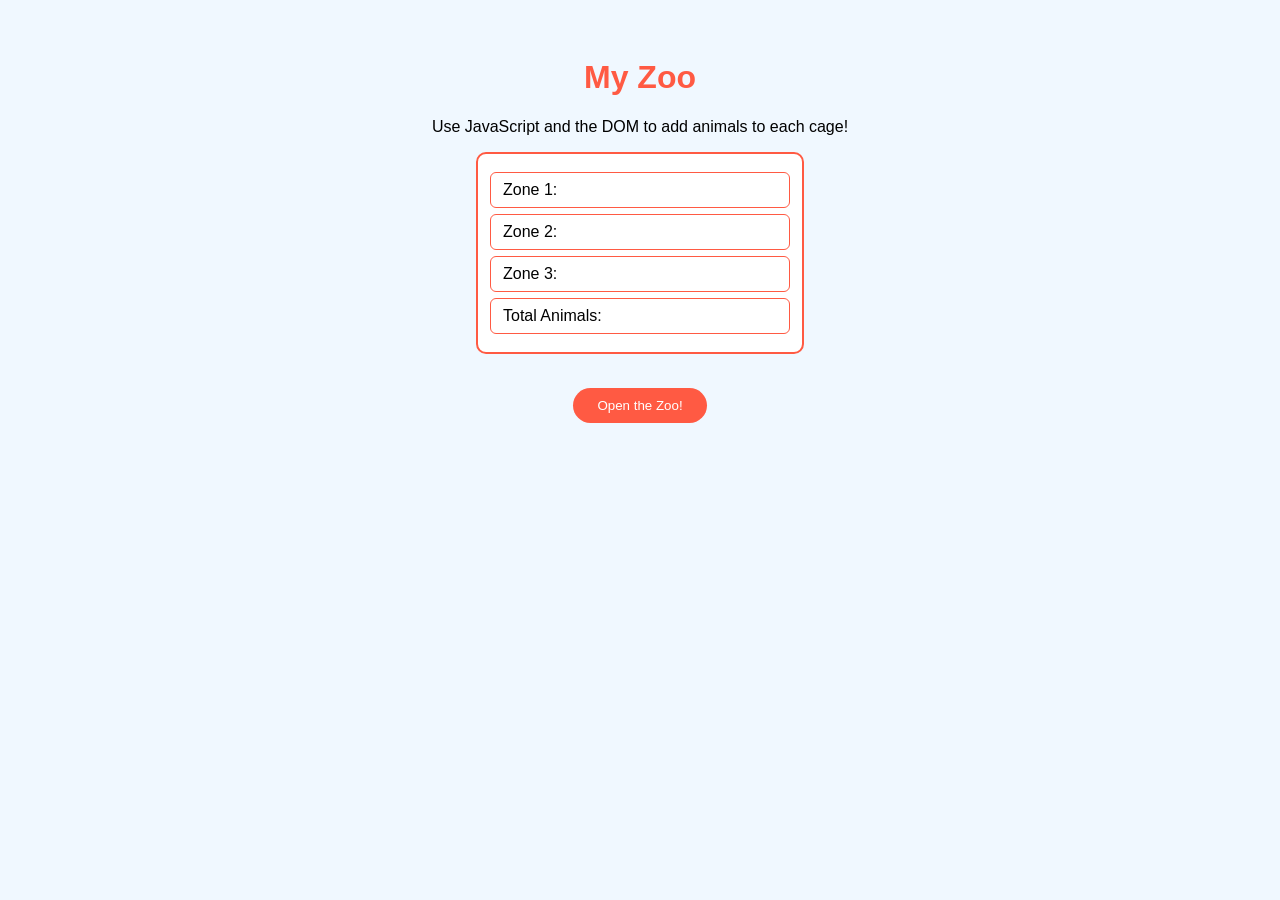
<file: index.html>
<!DOCTYPE html>
<html>
<head>
  <title>My Zoo</title>
  <style>

    body {
      font-family: Arial, sans-serif;
      background: aliceblue;
      text-align: center;
      padding: 30px;
    }

    h1 {
      color: #ff5a43;
    }

    #zoo {
      border: 2px solid #ff5a43;
      width: 300px;
      margin: 16px auto;
      padding: 12px;
      border-radius: 10px;
      background: white;
    }

    .zone {
      border: 1px solid #ff5a43;
      margin: 6px 0;
      padding: 8px 12px;
      border-radius: 6px;
      text-align: left;
    }

    button {
      background: #ff5a43;
      color: white;
      padding: 10px 24px;
      border: none;
      border-radius: 20px;
      cursor: pointer;
    }

  </style>
</head>
<body>

  <h1>My Zoo</h1>
  <p>Use JavaScript and the DOM to add animals to each cage!</p>

  <!--
    DOM Tree: zoo is the parent element node.
    Zone divs are child element nodes. Animal names inside each span are text nodes.
  -->
  <div id="zoo">
    <div class="zone">Zone 1: <span id="zone1"></span></div>
    <div class="zone">Zone 2: <span id="zone2"></span></div>
    <div class="zone">Zone 3: <span id="zone3"></span></div>
    <div class="zone">Total Animals: <span id="total"></span></div>
  </div>

  <br>

  <button onclick="openZoo()">Open the Zoo!</button>

  <p id="zoo-status"></p>

  <script>

    function openZoo() {

      /* Task 1: Add your first animal to Zone 1 */
      document.getElementById("zone1").innerHTML = "Lion";

      /* Task 2: Add your second animal to Zone 2 */
      document.getElementById("zone2").innerHTML = "Elephant";

      /* Task 3: Add your third animal to Zone 3 */
      document.getElementById("zone3").innerHTML = "Penguin";

      /* Task 4: Show the total number of animals */
      document.getElementById("total").innerHTML = "3";

      /* Task 5: Change the zoo background colour */
      document.getElementById("zoo").style.backgroundColor = "lightgreen";

      /* Task 6: Use the document object to show the page title */
      document.getElementById("zoo-status").innerHTML = document.title + " is now open!";

    }

  </script>
</body>
</html>
</file>
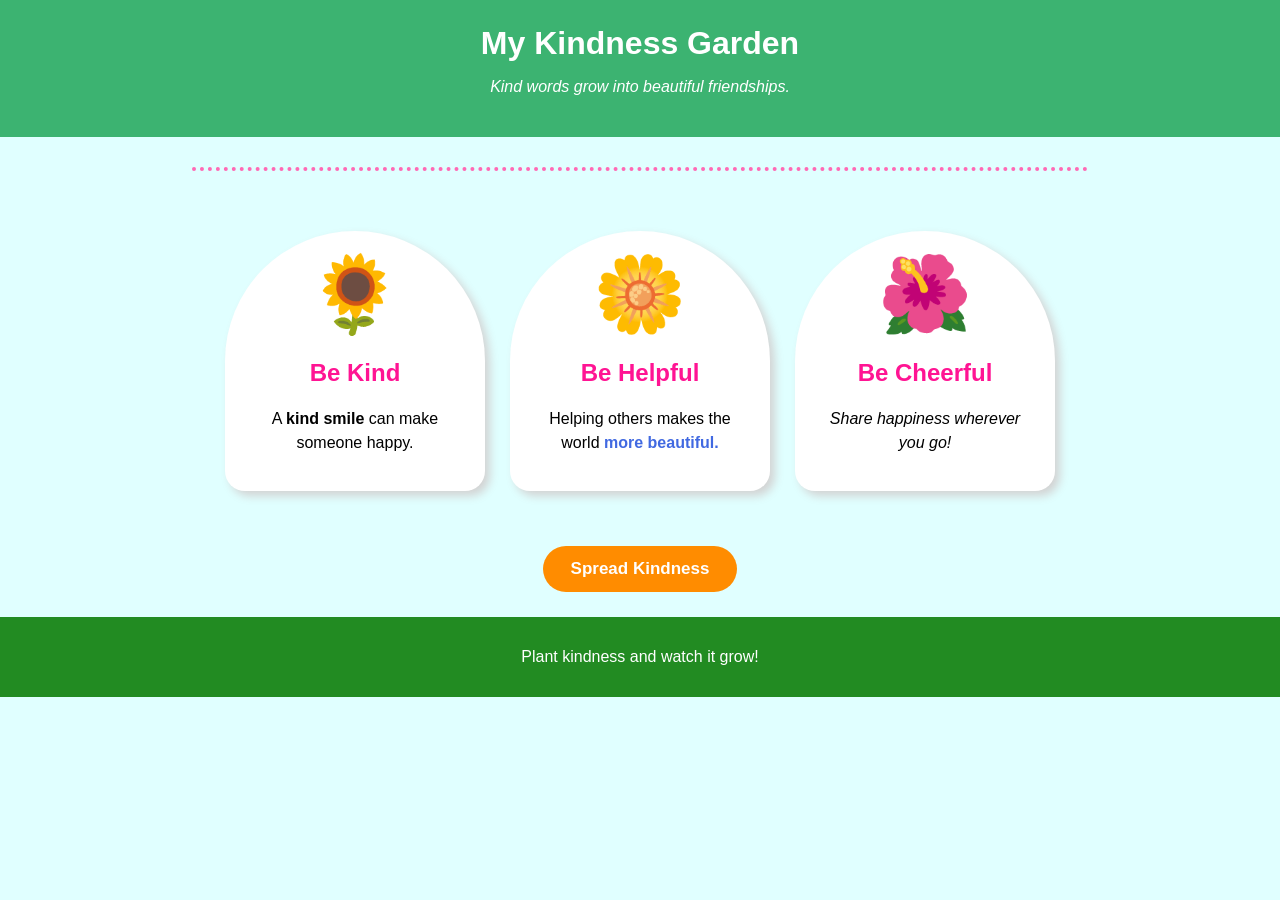
<file: p.html>
<!DOCTYPE html>
<html>
<head>
    <title>My Kindness Garden</title>
    <link rel="stylesheet" href="style.css">
</head>

<body>

    <header>
        <h1>My Kindness Garden</h1>
        <p><i>Kind words grow into beautiful friendships.</i></p>
    </header>

    <hr>

    <div class="garden">

        <div class="flower">
            <div class="emoji">&#127803;</div>
            <h2>Be Kind</h2>
            <p>
                A <b>kind smile</b> can make someone happy.
            </p>
        </div>

        <div class="flower">
            <div class="emoji">&#127804;</div>
            <h2>Be Helpful</h2>
            <p>
                Helping others makes the world
                <span>more beautiful.</span>
            </p>
        </div>

        <div class="flower">
            <div class="emoji">&#127802;</div>
            <h2>Be Cheerful</h2>
            <p>
                <i>Share happiness wherever you go!</i>
            </p>
        </div>

    </div>

    <button>Spread Kindness</button>

    <footer>
        <p>Plant kindness and watch it grow!</p>
    </footer>

</body>
</html>
</file>
<file: style.css>
body {
    margin: 0;
    font-family: Arial, sans-serif;
    background-color: lightcyan;
    text-align: center;
}

header {
    background-color: mediumseagreen;
    color: white;
    padding: 25px;
}

header h1 {
    margin: 0;
}

hr {
    width: 70%;
    border: none;
    border-top: 4px dotted hotpink;
    margin: 30px auto;
}

.garden {
    display: flex;
    justify-content: center;
    gap: 25px;
    padding: 30px;
}

.flower {
    width: 220px;
    padding: 20px;
    background-color: white;
    border-radius: 50% 50% 20px 20px;
    box-shadow: 5px 5px 10px lightgray;
}

.emoji {
    font-size: 75px;
}

.flower h2 {
    color: deeppink;
}

.flower p {
    font-size: 16px;
    line-height: 1.5;
}

span {
    color: royalblue;
    font-weight: bold;
}

button {
    margin: 25px;
    padding: 13px 28px;
    background-color: darkorange;
    color: white;
    border: none;
    border-radius: 25px;
    font-size: 17px;
    font-weight: bold;
}

button:hover {
    background-color: orangered;
}

footer {
    background-color: forestgreen;
    color: white;
    padding: 15px;
}
</file>
